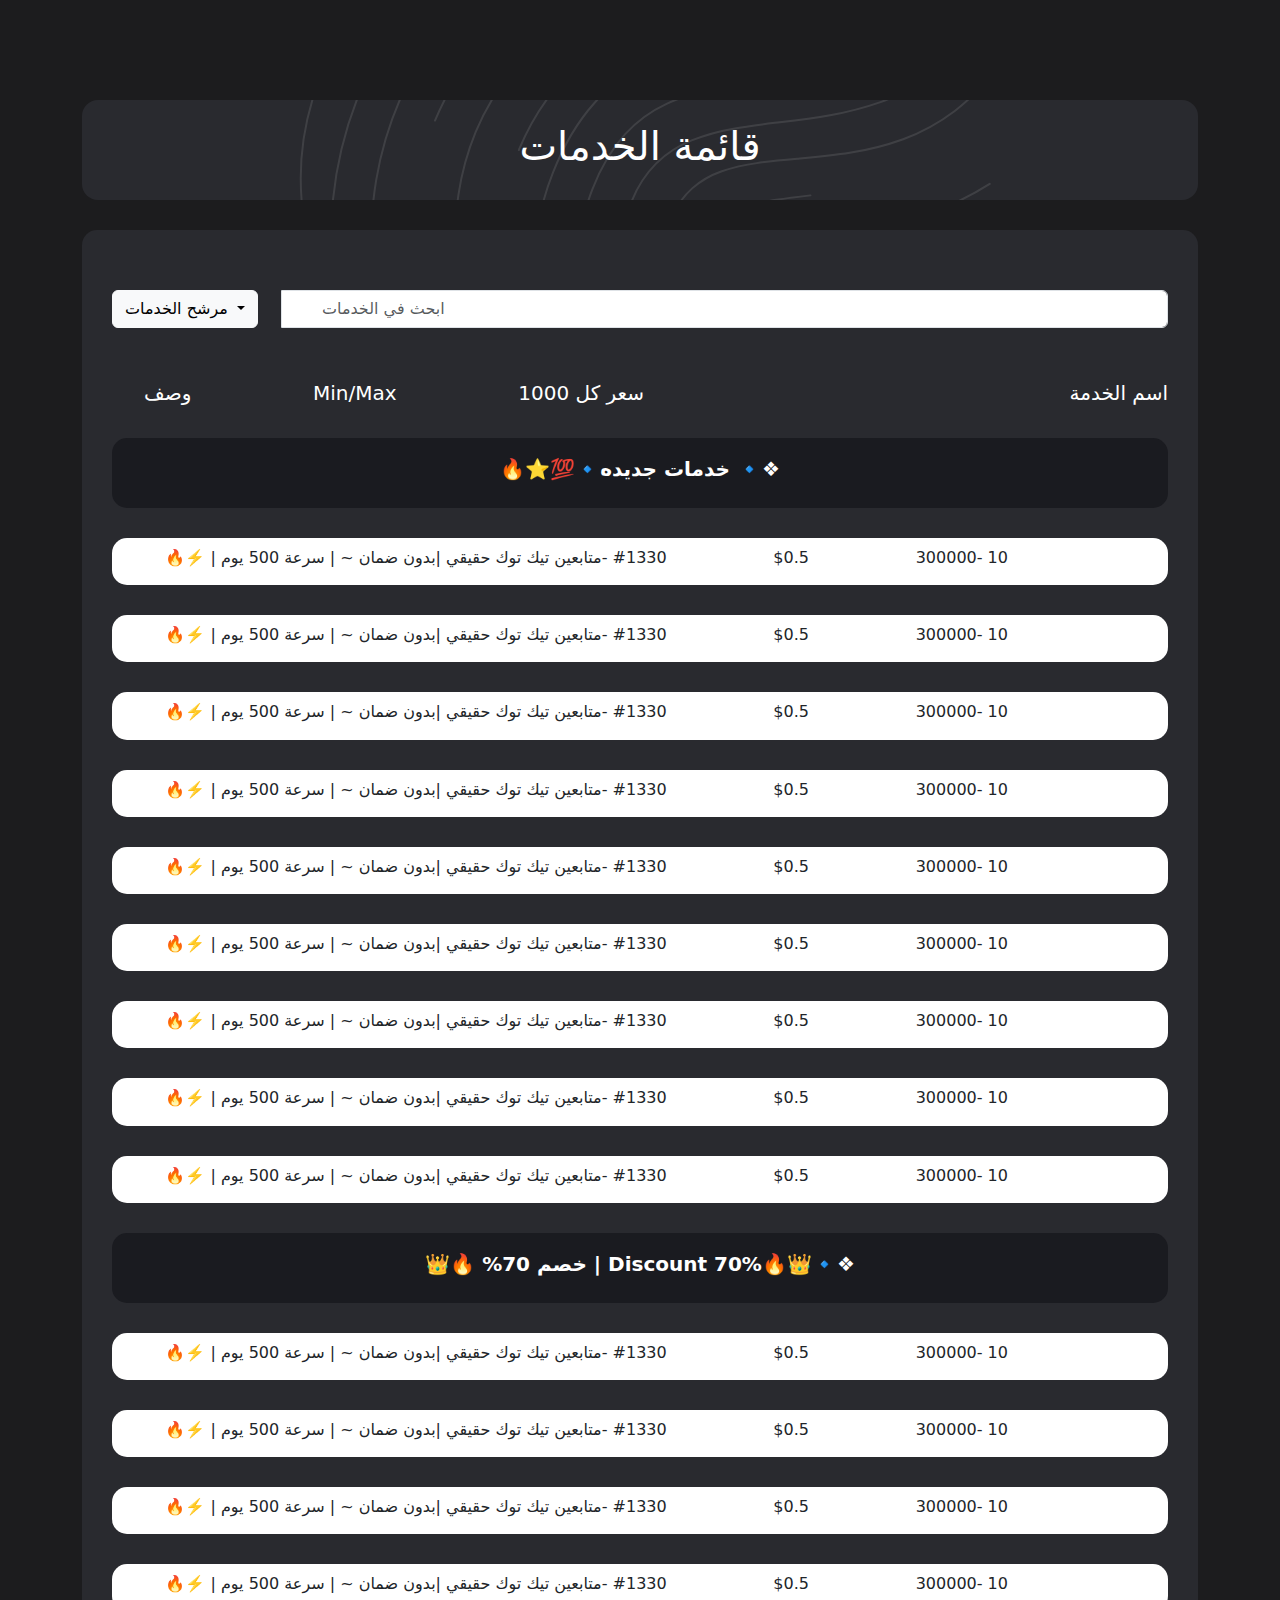
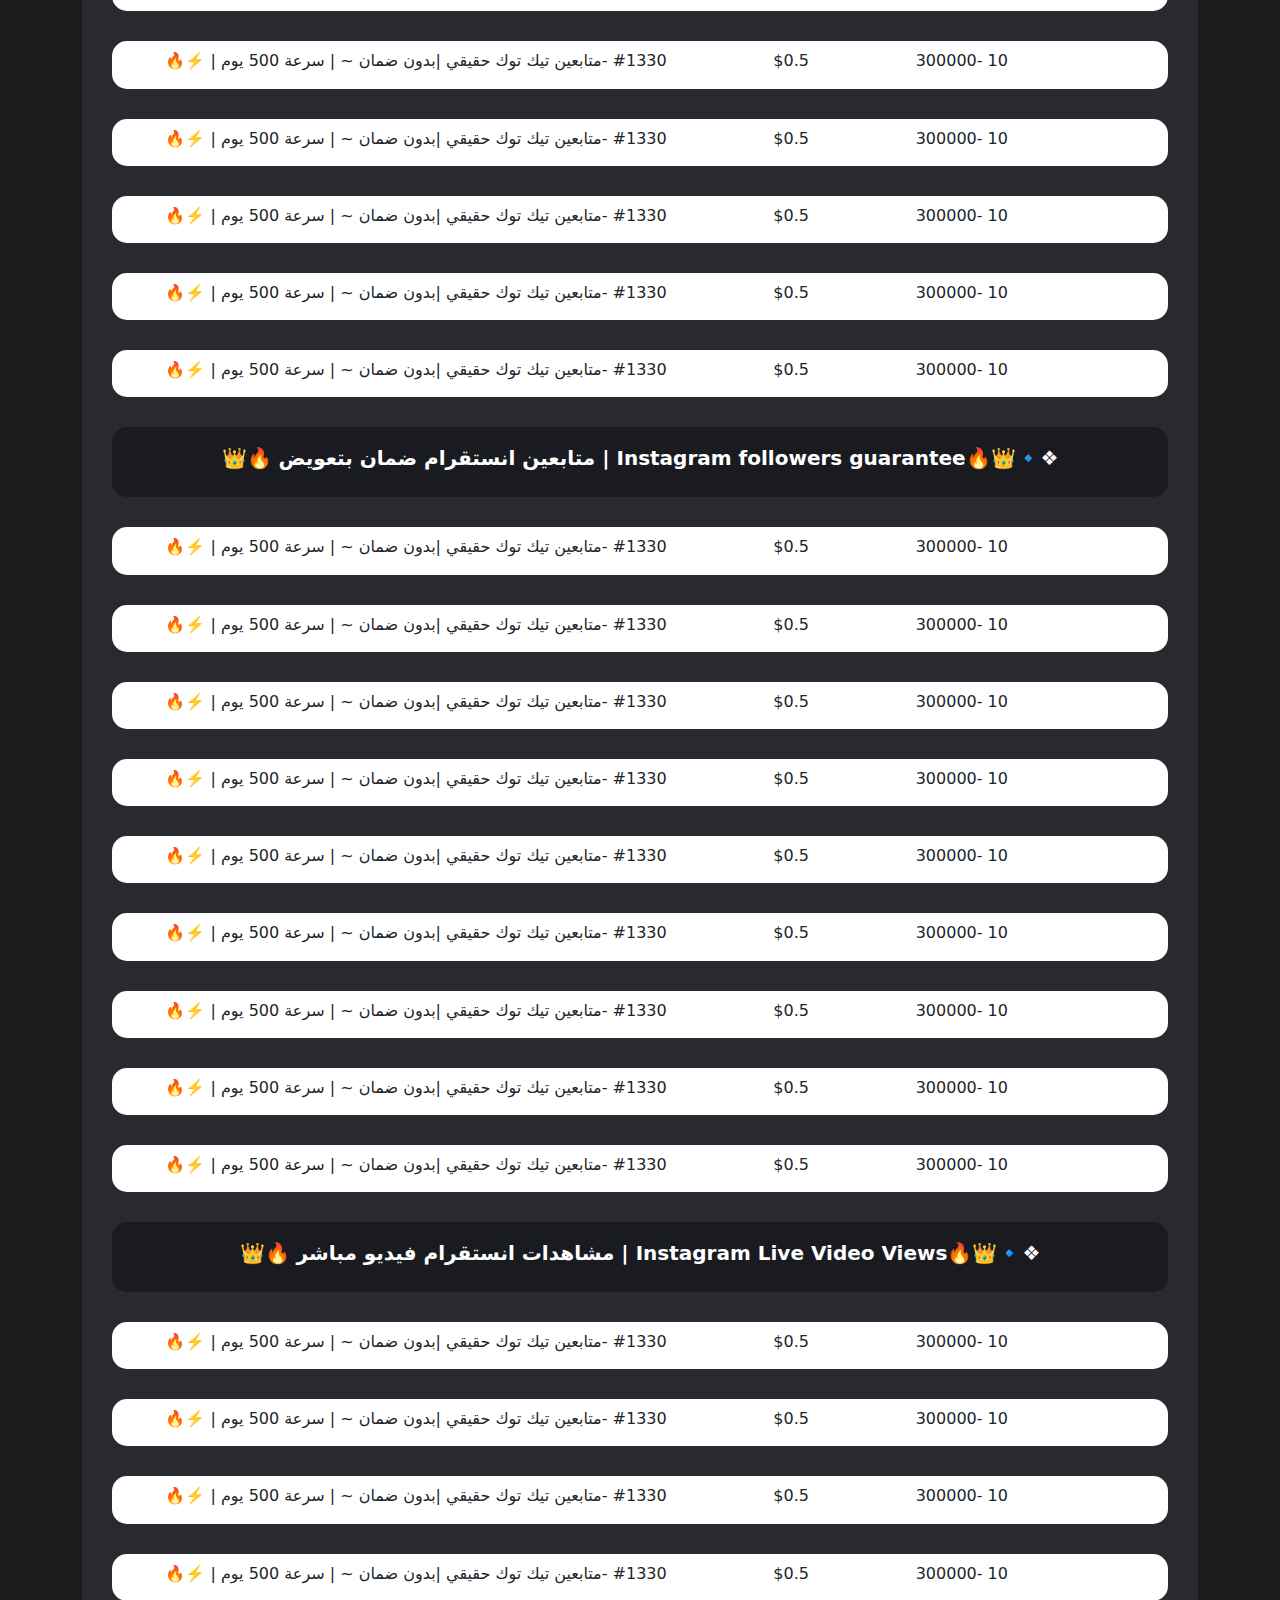
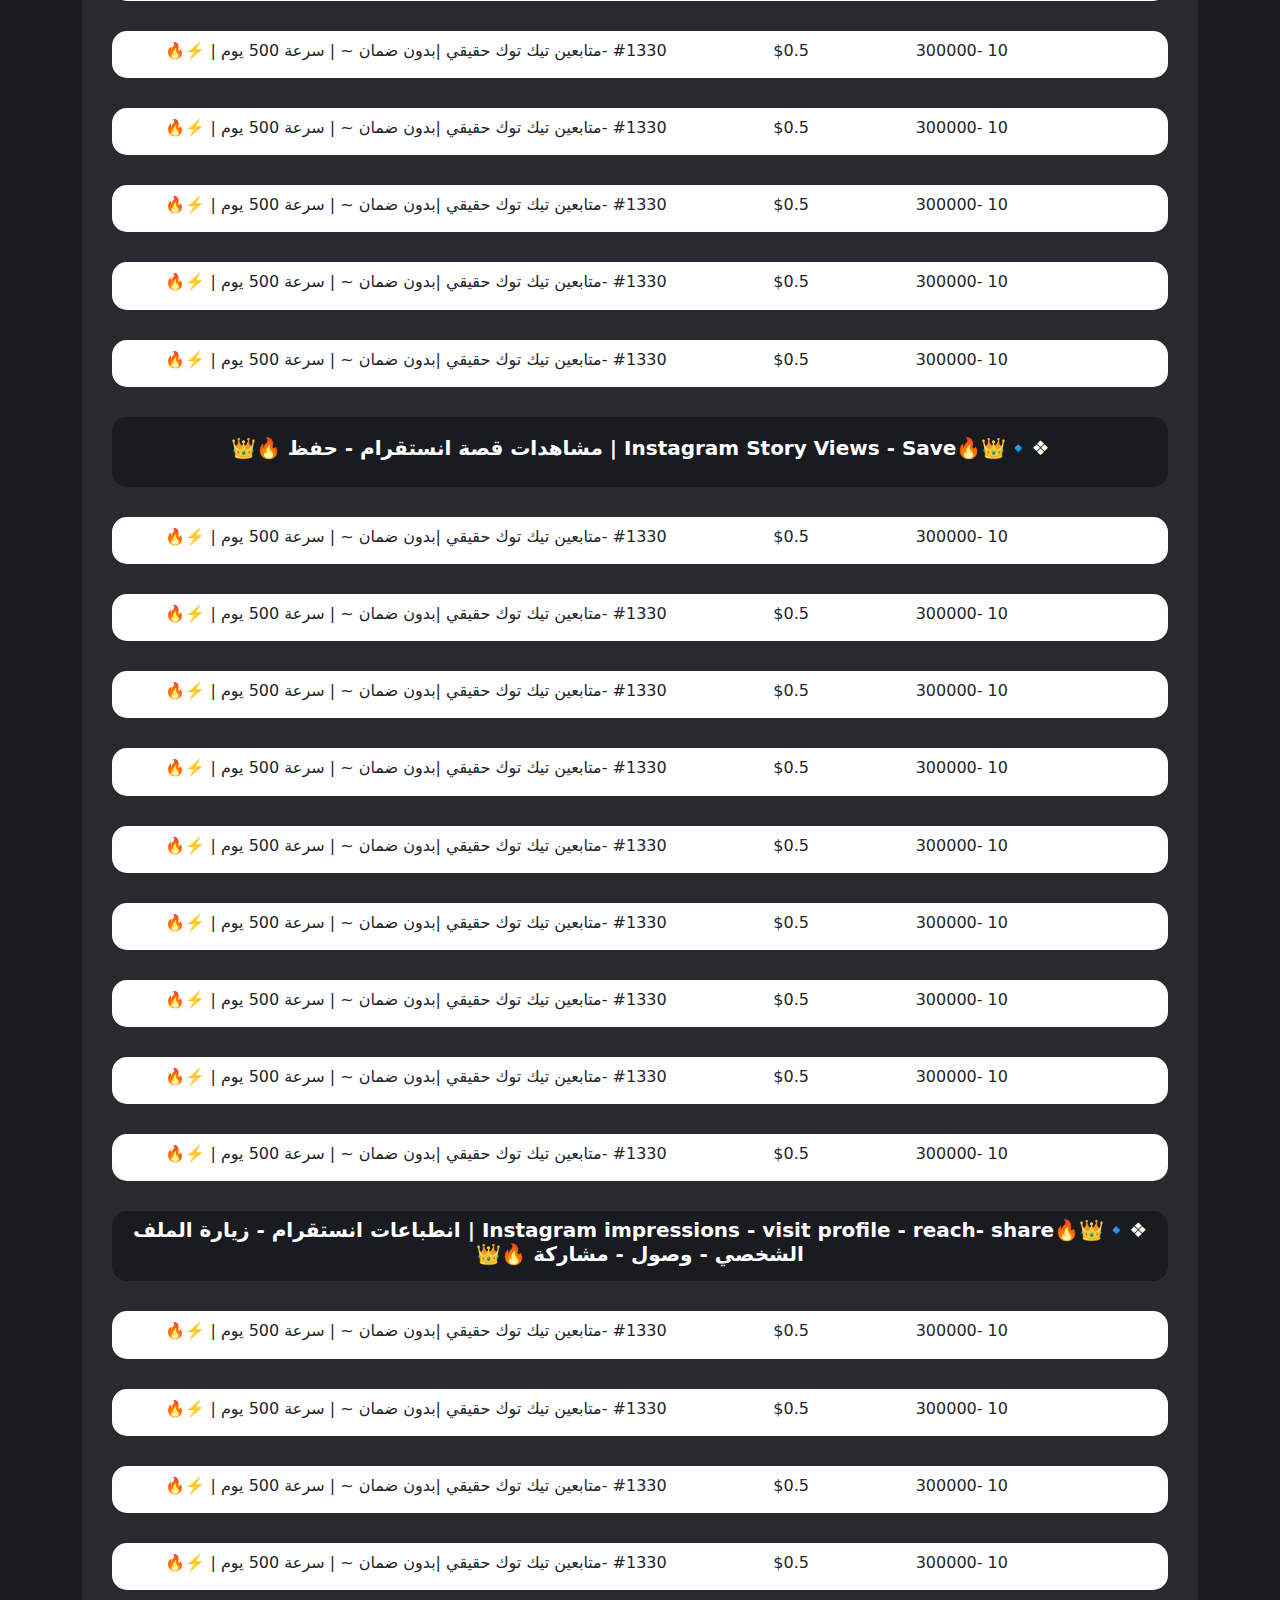
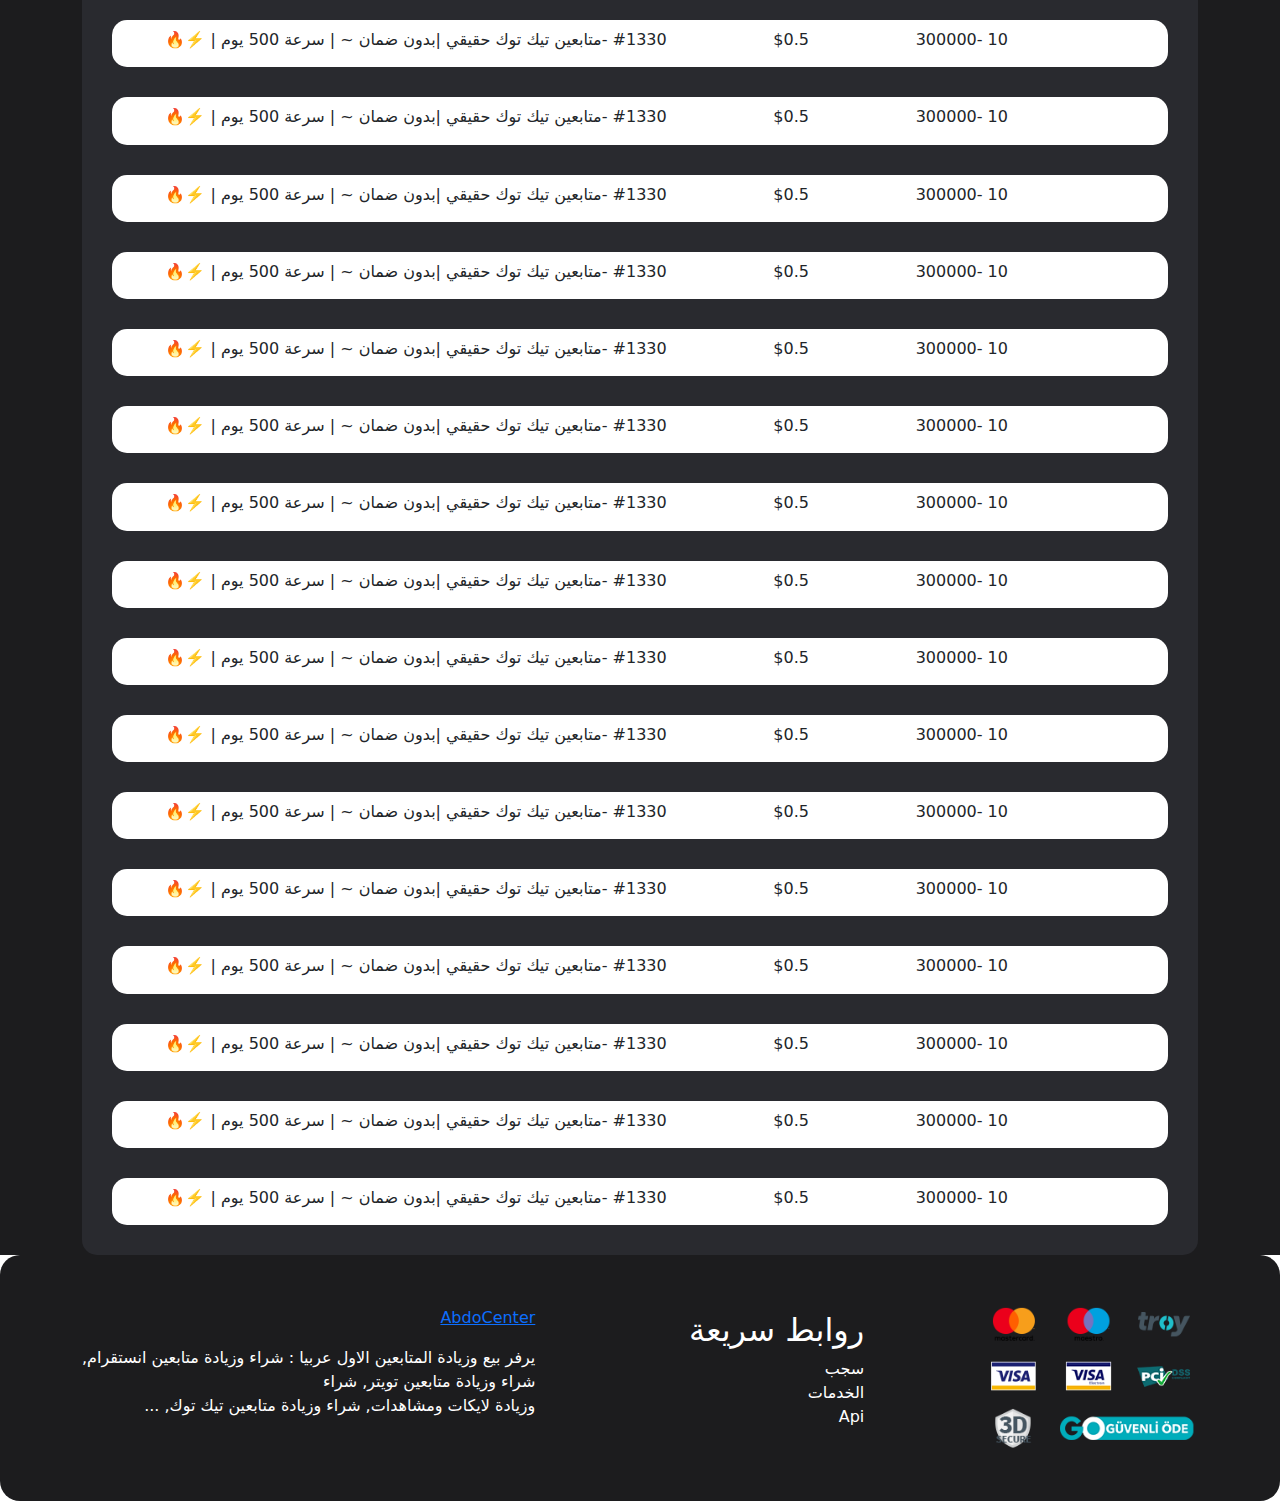
<file: services.html>
<!DOCTYPE html>
 <html lang="en">
 <head>
    <meta charset="UTF-8">
    <meta name="viewport" content="width=device-width, initial-scale=1.0">
<link rel="stylesheet" href="./css/normalize.css">
<link rel="stylesheet" href="./css/services.css">
<link rel="stylesheet" href="./css/bootstrap.min.css">


    <link
    rel="stylesheet"
    href="https://cdnjs.cloudflare.com/ajax/libs/font-awesome/6.5.1/css/all.min.css"
    integrity="sha512-DTOQO9RWCH3ppGqcWaEA1BIZOC6xxalwEsw9c2QQeAIftl+Vegovlnee1c9QX4TctnWMn13TZye+giMm8e2LwA=="
    crossorigin="anonymous"
    referrerpolicy="no-referrer"
  />
    <title>Services</title>
 </head>
 <body>
    <div class="services">
        <div class="container">
            <div class="head">
                <h1>قائمة الخدمات</h1>
            </div>

            <div class="box">
              
                <div class="search">
                    <div class="dropdown-center">
                        <button class="btn btn-light dropdown-toggle" type="button" data-bs-toggle="dropdown" aria-expanded="false">
                          مرشح الخدمات  
                        </button>
                        <ul class="dropdown-menu">
                          <li><a class="dropdown-item" href="#"> ❖🔹 خدمات جديده🔹💯⭐🔥 </a></li>
                          <li><a class="dropdown-item" href="#"> ❖🔹👑🔥Discount 70% | خصم 70% 🔥👑</a></li>
                          <li><a class="dropdown-item" href="#"> ❖🔹👑🔥Instagram followers guarantee | متابعين انستقرام ضمان بتعويض 🔥👑 </a></li>
                          <li><a class="dropdown-item" href="#"> ❖🔹👑🔥Instagram followers guarantee | متابعين انستقرام ضمان بتعويض 🔥👑 </a></li>
                          <li><a class="dropdown-item" href="#"> ❖🔹👑🔥Instagram followers guarantee | متابعين انستقرام ضمان بتعويض 🔥👑 </a></li>
                          <li><a class="dropdown-item" href="#"> ❖🔹👑🔥Instagram followers guarantee | متابعين انستقرام ضمان بتعويض 🔥👑 </a></li>
                          <li><a class="dropdown-item" href="#"> ❖🔹👑🔥Instagram followers guarantee | متابعين انستقرام ضمان بتعويض 🔥👑 </a></li>
                          <li><a class="dropdown-item" href="#"> ❖🔹👑🔥Instagram followers guarantee | متابعين انستقرام ضمان بتعويض 🔥👑 </a></li>
                          <li><a class="dropdown-item" href="#"> ❖🔹👑🔥Instagram followers guarantee | متابعين انستقرام ضمان بتعويض 🔥👑 </a></li>
                          <li><a class="dropdown-item" href="#"> ❖🔹👑🔥Instagram followers guarantee | متابعين انستقرام ضمان بتعويض 🔥👑 </a></li>
                          <li><a class="dropdown-item" href="#"> ❖🔹👑🔥Instagram followers guarantee | متابعين انستقرام ضمان بتعويض 🔥👑 </a></li>
                          <li><a class="dropdown-item" href="#"> ❖🔹👑🔥Instagram followers guarantee | متابعين انستقرام ضمان بتعويض 🔥👑 </a></li>
                          <li><a class="dropdown-item" href="#"> ❖🔹👑🔥Instagram followers guarantee | متابعين انستقرام ضمان بتعويض 🔥👑 </a></li>
                          <li><a class="dropdown-item" href="#"> ❖🔹👑🔥Instagram followers guarantee | متابعين انستقرام ضمان بتعويض 🔥👑 </a></li>
                          <li><a class="dropdown-item" href="#"> ❖🔹👑🔥Instagram followers guarantee | متابعين انستقرام ضمان بتعويض 🔥👑 </a></li>
                          <li><a class="dropdown-item" href="#"> ❖🔹👑🔥Instagram followers guarantee | متابعين انستقرام ضمان بتعويض 🔥👑 </a></li>
                          <li><a class="dropdown-item" href="#"> ❖🔹👑🔥Instagram followers guarantee | متابعين انستقرام ضمان بتعويض 🔥👑 </a></li>
                          <li><a class="dropdown-item" href="#"> ❖🔹👑🔥Instagram followers guarantee | متابعين انستقرام ضمان بتعويض 🔥👑 </a></li>
                          <li><a class="dropdown-item" href="#"> ❖🔹👑🔥Instagram followers guarantee | متابعين انستقرام ضمان بتعويض 🔥👑 </a></li>
                          <li><a class="dropdown-item" href="#"> ❖🔹👑🔥Instagram followers guarantee | متابعين انستقرام ضمان بتعويض 🔥👑 </a></li>
                          <li><a class="dropdown-item" href="#"> ❖🔹👑🔥Instagram followers guarantee | متابعين انستقرام ضمان بتعويض 🔥👑 </a></li>

                        </ul>
                      </div>

                      <div class="input-group input-style">
                        <div class="input-group-prepend">
                            <span class="input-group-text"> <i class="fa-solid fa-magnifying-glass"></i></span>
                        </div>
                        <input type="text" class="form-control input-style" id="serv-inp" placeholder="ابحث في الخدمات">
                    </div>



                </div>

<ul class="row">
    <li class="col" >اسم الخدمة</li>
    <div class="col info">
        <li>سعر كل 1000</li>
        <li>Min/Max</li>
        <li>وصف</li>
    </div>
  
</ul>

<div class="new-head">
    <h2>❖🔹 خدمات جديده🔹💯⭐🔥</h2>

</div>


<div class="item">
    <i class="fa-solid fa-magnifying-glass icon "></i>
    <h6>10 -300000</h6>
    <h6>$0.5</h6>
    <h6>#1330 -متابعين تيك توك حقيقي |بدون ضمان ~ | سرعة 500 يوم | ⚡️🔥</h6>
</div>
<div class="item">
    <i class="fa-solid fa-magnifying-glass icon "></i>
    <h6>10 -300000</h6>
    <h6>$0.5</h6>
    <h6>#1330 -متابعين تيك توك حقيقي |بدون ضمان ~ | سرعة 500 يوم | ⚡️🔥</h6>
</div>
<div class="item">
    <i class="fa-solid fa-magnifying-glass icon "></i>

    <h6>10 -300000</h6>
    <h6>$0.5</h6>
    <h6>#1330 -متابعين تيك توك حقيقي |بدون ضمان ~ | سرعة 500 يوم | ⚡️🔥</h6>
</div>
<div class="item">
    <i class="fa-solid fa-magnifying-glass icon "></i>

    <h6>10 -300000</h6>
    <h6>$0.5</h6>
    <h6>#1330 -متابعين تيك توك حقيقي |بدون ضمان ~ | سرعة 500 يوم | ⚡️🔥</h6>
</div>
<div class="item">
    <i class="fa-solid fa-magnifying-glass icon "></i>

    <h6>10 -300000</h6>
    <h6>$0.5</h6>
    <h6>#1330 -متابعين تيك توك حقيقي |بدون ضمان ~ | سرعة 500 يوم | ⚡️🔥</h6>
</div>
<div class="item">
    <i class="fa-solid fa-magnifying-glass icon "></i>

    <h6>10 -300000</h6>
    <h6>$0.5</h6>
    <h6>#1330 -متابعين تيك توك حقيقي |بدون ضمان ~ | سرعة 500 يوم | ⚡️🔥</h6>
</div>
<div class="item">
    <i class="fa-solid fa-magnifying-glass icon "></i>

    <h6>10 -300000</h6>
    <h6>$0.5</h6>
    <h6>#1330 -متابعين تيك توك حقيقي |بدون ضمان ~ | سرعة 500 يوم | ⚡️🔥</h6>
</div>
<div class="item">
    <i class="fa-solid fa-magnifying-glass icon "></i>

    <h6>10 -300000</h6>
    <h6>$0.5</h6>
    <h6>#1330 -متابعين تيك توك حقيقي |بدون ضمان ~ | سرعة 500 يوم | ⚡️🔥</h6>
</div>
<div class="item">
    <i class="fa-solid fa-magnifying-glass icon "></i>

    <h6>10 -300000</h6>
    <h6>$0.5</h6>
    <h6>#1330 -متابعين تيك توك حقيقي |بدون ضمان ~ | سرعة 500 يوم | ⚡️🔥</h6>
</div>


<div class="new-head">
    <h2> ❖🔹👑🔥Discount 70% | خصم 70% 🔥👑</h2>
    </div>

    <div class="item">
        <i class="fa-solid fa-magnifying-glass icon "></i>
        <h6>10 -300000</h6>
        <h6>$0.5</h6>
        <h6>#1330 -متابعين تيك توك حقيقي |بدون ضمان ~ | سرعة 500 يوم | ⚡️🔥</h6>
    </div>
    <div class="item">
        <i class="fa-solid fa-magnifying-glass icon "></i>
        <h6>10 -300000</h6>
        <h6>$0.5</h6>
        <h6>#1330 -متابعين تيك توك حقيقي |بدون ضمان ~ | سرعة 500 يوم | ⚡️🔥</h6>
    </div>
    <div class="item">
        <i class="fa-solid fa-magnifying-glass icon "></i>
    
        <h6>10 -300000</h6>
        <h6>$0.5</h6>
        <h6>#1330 -متابعين تيك توك حقيقي |بدون ضمان ~ | سرعة 500 يوم | ⚡️🔥</h6>
    </div>
    <div class="item">
        <i class="fa-solid fa-magnifying-glass icon "></i>
    
        <h6>10 -300000</h6>
        <h6>$0.5</h6>
        <h6>#1330 -متابعين تيك توك حقيقي |بدون ضمان ~ | سرعة 500 يوم | ⚡️🔥</h6>
    </div>
    <div class="item">
        <i class="fa-solid fa-magnifying-glass icon "></i>
    
        <h6>10 -300000</h6>
        <h6>$0.5</h6>
        <h6>#1330 -متابعين تيك توك حقيقي |بدون ضمان ~ | سرعة 500 يوم | ⚡️🔥</h6>
    </div>
    <div class="item">
        <i class="fa-solid fa-magnifying-glass icon "></i>
    
        <h6>10 -300000</h6>
        <h6>$0.5</h6>
        <h6>#1330 -متابعين تيك توك حقيقي |بدون ضمان ~ | سرعة 500 يوم | ⚡️🔥</h6>
    </div>
    <div class="item">
        <i class="fa-solid fa-magnifying-glass icon "></i>
    
        <h6>10 -300000</h6>
        <h6>$0.5</h6>
        <h6>#1330 -متابعين تيك توك حقيقي |بدون ضمان ~ | سرعة 500 يوم | ⚡️🔥</h6>
    </div>
    <div class="item">
        <i class="fa-solid fa-magnifying-glass icon "></i>
    
        <h6>10 -300000</h6>
        <h6>$0.5</h6>
        <h6>#1330 -متابعين تيك توك حقيقي |بدون ضمان ~ | سرعة 500 يوم | ⚡️🔥</h6>
    </div>
    <div class="item">
        <i class="fa-solid fa-magnifying-glass icon "></i>
    
        <h6>10 -300000</h6>
        <h6>$0.5</h6>
        <h6>#1330 -متابعين تيك توك حقيقي |بدون ضمان ~ | سرعة 500 يوم | ⚡️🔥</h6>
    </div>

<div class="new-head">
    <h2> ❖🔹👑🔥Instagram followers guarantee | متابعين انستقرام ضمان بتعويض 🔥👑 </h2>

</div>

<div class="item">
    <i class="fa-solid fa-magnifying-glass icon "></i>
    <h6>10 -300000</h6>
    <h6>$0.5</h6>
    <h6>#1330 -متابعين تيك توك حقيقي |بدون ضمان ~ | سرعة 500 يوم | ⚡️🔥</h6>
</div>
<div class="item">
    <i class="fa-solid fa-magnifying-glass icon "></i>
    <h6>10 -300000</h6>
    <h6>$0.5</h6>
    <h6>#1330 -متابعين تيك توك حقيقي |بدون ضمان ~ | سرعة 500 يوم | ⚡️🔥</h6>
</div>
<div class="item">
    <i class="fa-solid fa-magnifying-glass icon "></i>

    <h6>10 -300000</h6>
    <h6>$0.5</h6>
    <h6>#1330 -متابعين تيك توك حقيقي |بدون ضمان ~ | سرعة 500 يوم | ⚡️🔥</h6>
</div>
<div class="item">
    <i class="fa-solid fa-magnifying-glass icon "></i>

    <h6>10 -300000</h6>
    <h6>$0.5</h6>
    <h6>#1330 -متابعين تيك توك حقيقي |بدون ضمان ~ | سرعة 500 يوم | ⚡️🔥</h6>
</div>
<div class="item">
    <i class="fa-solid fa-magnifying-glass icon "></i>

    <h6>10 -300000</h6>
    <h6>$0.5</h6>
    <h6>#1330 -متابعين تيك توك حقيقي |بدون ضمان ~ | سرعة 500 يوم | ⚡️🔥</h6>
</div>
<div class="item">
    <i class="fa-solid fa-magnifying-glass icon "></i>

    <h6>10 -300000</h6>
    <h6>$0.5</h6>
    <h6>#1330 -متابعين تيك توك حقيقي |بدون ضمان ~ | سرعة 500 يوم | ⚡️🔥</h6>
</div>
<div class="item">
    <i class="fa-solid fa-magnifying-glass icon "></i>

    <h6>10 -300000</h6>
    <h6>$0.5</h6>
    <h6>#1330 -متابعين تيك توك حقيقي |بدون ضمان ~ | سرعة 500 يوم | ⚡️🔥</h6>
</div>
<div class="item">
    <i class="fa-solid fa-magnifying-glass icon "></i>

    <h6>10 -300000</h6>
    <h6>$0.5</h6>
    <h6>#1330 -متابعين تيك توك حقيقي |بدون ضمان ~ | سرعة 500 يوم | ⚡️🔥</h6>
</div>
<div class="item">
    <i class="fa-solid fa-magnifying-glass icon "></i>

    <h6>10 -300000</h6>
    <h6>$0.5</h6>
    <h6>#1330 -متابعين تيك توك حقيقي |بدون ضمان ~ | سرعة 500 يوم | ⚡️🔥</h6>
</div>
<div class="new-head">
    <h2>  ❖🔹👑🔥Instagram Live Video Views | مشاهدات انستقرام فيديو مباشر 🔥👑 </h2>

</div>

<div class="item">
    <i class="fa-solid fa-magnifying-glass icon "></i>
    <h6>10 -300000</h6>
    <h6>$0.5</h6>
    <h6>#1330 -متابعين تيك توك حقيقي |بدون ضمان ~ | سرعة 500 يوم | ⚡️🔥</h6>
</div>
<div class="item">
    <i class="fa-solid fa-magnifying-glass icon "></i>
    <h6>10 -300000</h6>
    <h6>$0.5</h6>
    <h6>#1330 -متابعين تيك توك حقيقي |بدون ضمان ~ | سرعة 500 يوم | ⚡️🔥</h6>
</div>
<div class="item">
    <i class="fa-solid fa-magnifying-glass icon "></i>

    <h6>10 -300000</h6>
    <h6>$0.5</h6>
    <h6>#1330 -متابعين تيك توك حقيقي |بدون ضمان ~ | سرعة 500 يوم | ⚡️🔥</h6>
</div>
<div class="item">
    <i class="fa-solid fa-magnifying-glass icon "></i>

    <h6>10 -300000</h6>
    <h6>$0.5</h6>
    <h6>#1330 -متابعين تيك توك حقيقي |بدون ضمان ~ | سرعة 500 يوم | ⚡️🔥</h6>
</div>
<div class="item">
    <i class="fa-solid fa-magnifying-glass icon "></i>

    <h6>10 -300000</h6>
    <h6>$0.5</h6>
    <h6>#1330 -متابعين تيك توك حقيقي |بدون ضمان ~ | سرعة 500 يوم | ⚡️🔥</h6>
</div>
<div class="item">
    <i class="fa-solid fa-magnifying-glass icon "></i>

    <h6>10 -300000</h6>
    <h6>$0.5</h6>
    <h6>#1330 -متابعين تيك توك حقيقي |بدون ضمان ~ | سرعة 500 يوم | ⚡️🔥</h6>
</div>
<div class="item">
    <i class="fa-solid fa-magnifying-glass icon "></i>

    <h6>10 -300000</h6>
    <h6>$0.5</h6>
    <h6>#1330 -متابعين تيك توك حقيقي |بدون ضمان ~ | سرعة 500 يوم | ⚡️🔥</h6>
</div>
<div class="item">
    <i class="fa-solid fa-magnifying-glass icon "></i>

    <h6>10 -300000</h6>
    <h6>$0.5</h6>
    <h6>#1330 -متابعين تيك توك حقيقي |بدون ضمان ~ | سرعة 500 يوم | ⚡️🔥</h6>
</div>
<div class="item">
    <i class="fa-solid fa-magnifying-glass icon "></i>

    <h6>10 -300000</h6>
    <h6>$0.5</h6>
    <h6>#1330 -متابعين تيك توك حقيقي |بدون ضمان ~ | سرعة 500 يوم | ⚡️🔥</h6>
</div>
<div class="new-head">
    <h2> ❖🔹👑🔥Instagram Story Views - Save | مشاهدات قصة انستقرام - حفظ 🔥👑 </h2>

</div>


<div class="item">
    <i class="fa-solid fa-magnifying-glass icon "></i>
    <h6>10 -300000</h6>
    <h6>$0.5</h6>
    <h6>#1330 -متابعين تيك توك حقيقي |بدون ضمان ~ | سرعة 500 يوم | ⚡️🔥</h6>
</div>
<div class="item">
    <i class="fa-solid fa-magnifying-glass icon "></i>
    <h6>10 -300000</h6>
    <h6>$0.5</h6>
    <h6>#1330 -متابعين تيك توك حقيقي |بدون ضمان ~ | سرعة 500 يوم | ⚡️🔥</h6>
</div>
<div class="item">
    <i class="fa-solid fa-magnifying-glass icon "></i>

    <h6>10 -300000</h6>
    <h6>$0.5</h6>
    <h6>#1330 -متابعين تيك توك حقيقي |بدون ضمان ~ | سرعة 500 يوم | ⚡️🔥</h6>
</div>
<div class="item">
    <i class="fa-solid fa-magnifying-glass icon "></i>

    <h6>10 -300000</h6>
    <h6>$0.5</h6>
    <h6>#1330 -متابعين تيك توك حقيقي |بدون ضمان ~ | سرعة 500 يوم | ⚡️🔥</h6>
</div>
<div class="item">
    <i class="fa-solid fa-magnifying-glass icon "></i>

    <h6>10 -300000</h6>
    <h6>$0.5</h6>
    <h6>#1330 -متابعين تيك توك حقيقي |بدون ضمان ~ | سرعة 500 يوم | ⚡️🔥</h6>
</div>
<div class="item">
    <i class="fa-solid fa-magnifying-glass icon "></i>

    <h6>10 -300000</h6>
    <h6>$0.5</h6>
    <h6>#1330 -متابعين تيك توك حقيقي |بدون ضمان ~ | سرعة 500 يوم | ⚡️🔥</h6>
</div>
<div class="item">
    <i class="fa-solid fa-magnifying-glass icon "></i>

    <h6>10 -300000</h6>
    <h6>$0.5</h6>
    <h6>#1330 -متابعين تيك توك حقيقي |بدون ضمان ~ | سرعة 500 يوم | ⚡️🔥</h6>
</div>
<div class="item">
    <i class="fa-solid fa-magnifying-glass icon "></i>

    <h6>10 -300000</h6>
    <h6>$0.5</h6>
    <h6>#1330 -متابعين تيك توك حقيقي |بدون ضمان ~ | سرعة 500 يوم | ⚡️🔥</h6>
</div>
<div class="item">
    <i class="fa-solid fa-magnifying-glass icon "></i>

    <h6>10 -300000</h6>
    <h6>$0.5</h6>
    <h6>#1330 -متابعين تيك توك حقيقي |بدون ضمان ~ | سرعة 500 يوم | ⚡️🔥</h6>
</div>

<div class="new-head">
    <h2> ❖🔹👑🔥Instagram impressions - visit profile - reach- share | انطباعات انستقرام - زيارة الملف الشخصي - وصول - مشاركة 🔥👑 </h2>

</div>




<div class="item">
    <i class="fa-solid fa-magnifying-glass icon "></i>
    <h6>10 -300000</h6>
    <h6>$0.5</h6>
    <h6>#1330 -متابعين تيك توك حقيقي |بدون ضمان ~ | سرعة 500 يوم | ⚡️🔥</h6>
</div>
<div class="item">
    <i class="fa-solid fa-magnifying-glass icon "></i>
    <h6>10 -300000</h6>
    <h6>$0.5</h6>
    <h6>#1330 -متابعين تيك توك حقيقي |بدون ضمان ~ | سرعة 500 يوم | ⚡️🔥</h6>
</div>
<div class="item">
    <i class="fa-solid fa-magnifying-glass icon "></i>

    <h6>10 -300000</h6>
    <h6>$0.5</h6>
    <h6>#1330 -متابعين تيك توك حقيقي |بدون ضمان ~ | سرعة 500 يوم | ⚡️🔥</h6>
</div>
<div class="item">
    <i class="fa-solid fa-magnifying-glass icon "></i>

    <h6>10 -300000</h6>
    <h6>$0.5</h6>
    <h6>#1330 -متابعين تيك توك حقيقي |بدون ضمان ~ | سرعة 500 يوم | ⚡️🔥</h6>
</div>
<div class="item">
    <i class="fa-solid fa-magnifying-glass icon "></i>

    <h6>10 -300000</h6>
    <h6>$0.5</h6>
    <h6>#1330 -متابعين تيك توك حقيقي |بدون ضمان ~ | سرعة 500 يوم | ⚡️🔥</h6>
</div>
<div class="item">
    <i class="fa-solid fa-magnifying-glass icon "></i>

    <h6>10 -300000</h6>
    <h6>$0.5</h6>
    <h6>#1330 -متابعين تيك توك حقيقي |بدون ضمان ~ | سرعة 500 يوم | ⚡️🔥</h6>
</div>
<div class="item">
    <i class="fa-solid fa-magnifying-glass icon "></i>

    <h6>10 -300000</h6>
    <h6>$0.5</h6>
    <h6>#1330 -متابعين تيك توك حقيقي |بدون ضمان ~ | سرعة 500 يوم | ⚡️🔥</h6>
</div>
<div class="item">
    <i class="fa-solid fa-magnifying-glass icon "></i>

    <h6>10 -300000</h6>
    <h6>$0.5</h6>
    <h6>#1330 -متابعين تيك توك حقيقي |بدون ضمان ~ | سرعة 500 يوم | ⚡️🔥</h6>
</div>
<div class="item">
    <i class="fa-solid fa-magnifying-glass icon "></i>

    <h6>10 -300000</h6>
    <h6>$0.5</h6>
    <h6>#1330 -متابعين تيك توك حقيقي |بدون ضمان ~ | سرعة 500 يوم | ⚡️🔥</h6>
</div>
<div class="item">
    <i class="fa-solid fa-magnifying-glass icon "></i>

    <h6>10 -300000</h6>
    <h6>$0.5</h6>
    <h6>#1330 -متابعين تيك توك حقيقي |بدون ضمان ~ | سرعة 500 يوم | ⚡️🔥</h6>
</div>
<div class="item">
    <i class="fa-solid fa-magnifying-glass icon "></i>

    <h6>10 -300000</h6>
    <h6>$0.5</h6>
    <h6>#1330 -متابعين تيك توك حقيقي |بدون ضمان ~ | سرعة 500 يوم | ⚡️🔥</h6>
</div>
<div class="item">
    <i class="fa-solid fa-magnifying-glass icon "></i>

    <h6>10 -300000</h6>
    <h6>$0.5</h6>
    <h6>#1330 -متابعين تيك توك حقيقي |بدون ضمان ~ | سرعة 500 يوم | ⚡️🔥</h6>
</div>
<div class="item">
    <i class="fa-solid fa-magnifying-glass icon "></i>

    <h6>10 -300000</h6>
    <h6>$0.5</h6>
    <h6>#1330 -متابعين تيك توك حقيقي |بدون ضمان ~ | سرعة 500 يوم | ⚡️🔥</h6>
</div>
<div class="item">
    <i class="fa-solid fa-magnifying-glass icon "></i>

    <h6>10 -300000</h6>
    <h6>$0.5</h6>
    <h6>#1330 -متابعين تيك توك حقيقي |بدون ضمان ~ | سرعة 500 يوم | ⚡️🔥</h6>
</div>
<div class="item">
    <i class="fa-solid fa-magnifying-glass icon "></i>

    <h6>10 -300000</h6>
    <h6>$0.5</h6>
    <h6>#1330 -متابعين تيك توك حقيقي |بدون ضمان ~ | سرعة 500 يوم | ⚡️🔥</h6>
</div>
<div class="item">
    <i class="fa-solid fa-magnifying-glass icon "></i>

    <h6>10 -300000</h6>
    <h6>$0.5</h6>
    <h6>#1330 -متابعين تيك توك حقيقي |بدون ضمان ~ | سرعة 500 يوم | ⚡️🔥</h6>
</div>
<div class="item">
    <i class="fa-solid fa-magnifying-glass icon "></i>

    <h6>10 -300000</h6>
    <h6>$0.5</h6>
    <h6>#1330 -متابعين تيك توك حقيقي |بدون ضمان ~ | سرعة 500 يوم | ⚡️🔥</h6>
</div>
<div class="item">
    <i class="fa-solid fa-magnifying-glass icon "></i>

    <h6>10 -300000</h6>
    <h6>$0.5</h6>
    <h6>#1330 -متابعين تيك توك حقيقي |بدون ضمان ~ | سرعة 500 يوم | ⚡️🔥</h6>
</div>
<div class="item">
    <i class="fa-solid fa-magnifying-glass icon "></i>

    <h6>10 -300000</h6>
    <h6>$0.5</h6>
    <h6>#1330 -متابعين تيك توك حقيقي |بدون ضمان ~ | سرعة 500 يوم | ⚡️🔥</h6>
</div>
<div class="item">
    <i class="fa-solid fa-magnifying-glass icon "></i>

    <h6>10 -300000</h6>
    <h6>$0.5</h6>
    <h6>#1330 -متابعين تيك توك حقيقي |بدون ضمان ~ | سرعة 500 يوم | ⚡️🔥</h6>
</div>

            </div>
        </div>
    </div>


    <footer>
     
        <div class="container">
           <div class="text">
            <a href="#">AbdoCenter</a>
            <p class="py-3">يرفر بيع وزيادة المتابعين الاول عربيا : شراء وزيادة متابعين انستقرام,<br> شراء وزيادة متابعين تويتر, شراء <br> وزيادة لايكات ومشاهدات, شراء وزيادة متابعين تيك توك, ...</p>
           </div>
           <ul>
            <h2>روابط سريعة</h2>
            <li><a href="#">سجب</a></li>
            <li><a href="#">الخدمات</a></li>
            <li><a href="#">Api</a></li>
           </ul>
           <img src="img/payment-methods.png" alt="">
        </div>
     
    </footer>












    <script src="./js/bootstrap.bundle.min.js"></script>
    <script src="./js/main.js"></script>
 </body>
 </html>
</file>
<file: css/services.css>
/* start Global rules  */
 * {
    -webkit-box-sizing: border-box;
    -moz-box-sizing: border-box;
    box-sizing: border-box;
  }
  :root {
    --form-bg-color: #1C1C1E;   
    --primary-color: #1a1b20;
    --primary-lighter-color: #292a2f;
    --primary-main-color: yellow;
    --primary-main-color-alt: rgba(255, 255, 0, 0.801);
  }
  html {
    scroll-behavior: smooth;
  }
  body {
   
 
    background-color: var(--form-bg-color);
    direction: rtl;
    
  }
  a {
    text-decoration: none;
  }
  ul {
    list-style: none;
    margin: 0;
    padding: 0;
  }
  .container {
    padding-left: 15px;
    padding-right: 15px;
    margin-left: auto;
    margin-right: auto;
  }
  /* Small */
  @media (min-width: 768px) {
    .container {
      width: 750px;
    }
  }
  /* Medium */
  @media (min-width: 992px) {
    .container {
      width: 970px;
    }
  }
  /* Large */
  @media (min-width: 1200px) {
    .container {
      width: 1170px;
    }
  }
  
  /* End Global Rules */




  /* start services */
  
 .services {
background-color: var(--form-bg-color);
height:auto;
width: 100%;
 padding-top: 100px;
  }

 

.services .container .head {
background-image:url("../img/pattern.svg");
background-size: cover;
background-repeat: no-repeat;
background-position: center;
padding: 5px 0px;
height: 100px;
background-color:var(--primary-lighter-color);
border-radius: 16px;
width:100%;
display: flex;
justify-content: center;
align-items: center;
 
}

.services .container .head h1 {
    color: white;
    text-align: center;
   
    font-size: 40px;
}
.services .container .box {
  background-color: var(--primary-lighter-color);
  border-radius: 15px;
  height:auto;
  padding: 30px;
  margin-top: 30px;

}
.services .container .box .search {
  display: flex;
 padding-top: 30px;
  direction: ltr;
}
@media (max-width: 768px) {
  .services .container .box .search {
    flex-direction: column;
    justify-content: center;
     
  }
  .services .container .box .search input {
    display: flex;
    justify-content: center;
    width: 100%;
    direction: rtl;

    
  }
  .services .container .box .search .dropdown-center {
    text-align: center;
    width: 100%;
    margin-bottom: 15px;
  }
  .services .container .box .search .dropdown-center button {
    width: 100%;
  }
  .services .container .box .search span {
    left:-100px;
    top: 30px;
    display: none;
  }
}
.services .container .box .search span {
  position: relative;
  left:100%;
  z-index: 1;
  background-color: white;
  border: none ;
  margin-top: 5px;
  font-size: 17px;
}
 
.services .container .box .search input {
  padding-left: 40px;
  
}
.services .container .box .row {
  color: white;
  padding-top: 50px;

}
.services .container .box .row div {
  display: flex;
  justify-content: space-between;
  flex: 1;
  flex-wrap: wrap;
}
.services .container .box .row li {
  font-size: 20px;
  /* display: block; */
  /* max-width: 100px; */
}
.services .container .box .new-head {
 margin-top: 30px;
width: 100%;
height: 70px;
background-color: var(--primary-color);
text-align: center;
border-radius: 15px;
display: flex;
justify-content: center;
align-items: center;
}
.services .container .box .new-head h2 {
font-size: 20px;
font-weight: bold;
color: white;
}
.services .container .box .item {
display: flex;
justify-content: space-around;
align-items: center;
width: 100%;
/* height: 60px; */
padding-top: 10px;
padding-bottom: 10px;
background-color: white;
border-radius: 15px;
margin-top: 30px;
}
.services .container .box .item i {
color: greenyellow;
cursor: pointer;
}
@media (max-width: 768px) {
  .services .container .box .new-head h2 {
    font-size: 10px;
  }
  .services .container .box .item {
     text-align: left;
    
    flex-direction:column-reverse;
    padding: 20px ;
  }
  .services .container .box .item h6 {
    font-size: 13px;
    text-align: right;
    /* display:block; */
    width: 100%;
  }
  .services .container .box .item i {
    font-size: 13px;
    text-align: right;
    /* display:block; */
    width: 100%;
  }
}
  /* end services */

  /* start footer  */
  footer {
    background-color: var(--form-bg-color);
    color: white;
     border-radius: 20px; 
    height: auto;
    padding-top: 50px;
    padding-bottom: 50px;
    position: relative;
  }
 
  footer .container {
    display: flex;
    justify-content: space-between;
   flex-direction: row-reverse;
   align-items: center;
  
  }
  footer .container ul a {
    text-decoration: none;
    color: white;
  }
  @media (max-width:767px) {

    footer .container {
    display: flex;
   text-align: right;
   flex-direction: column;
   align-items: center;
  
  }
  footer .container ul {
    width: 100%;
    margin-top: 20px;
    margin-bottom: 20px;
  }
  footer .container .text {
    width: 100%;
  }
  }
  /* end footer  */
</file>
